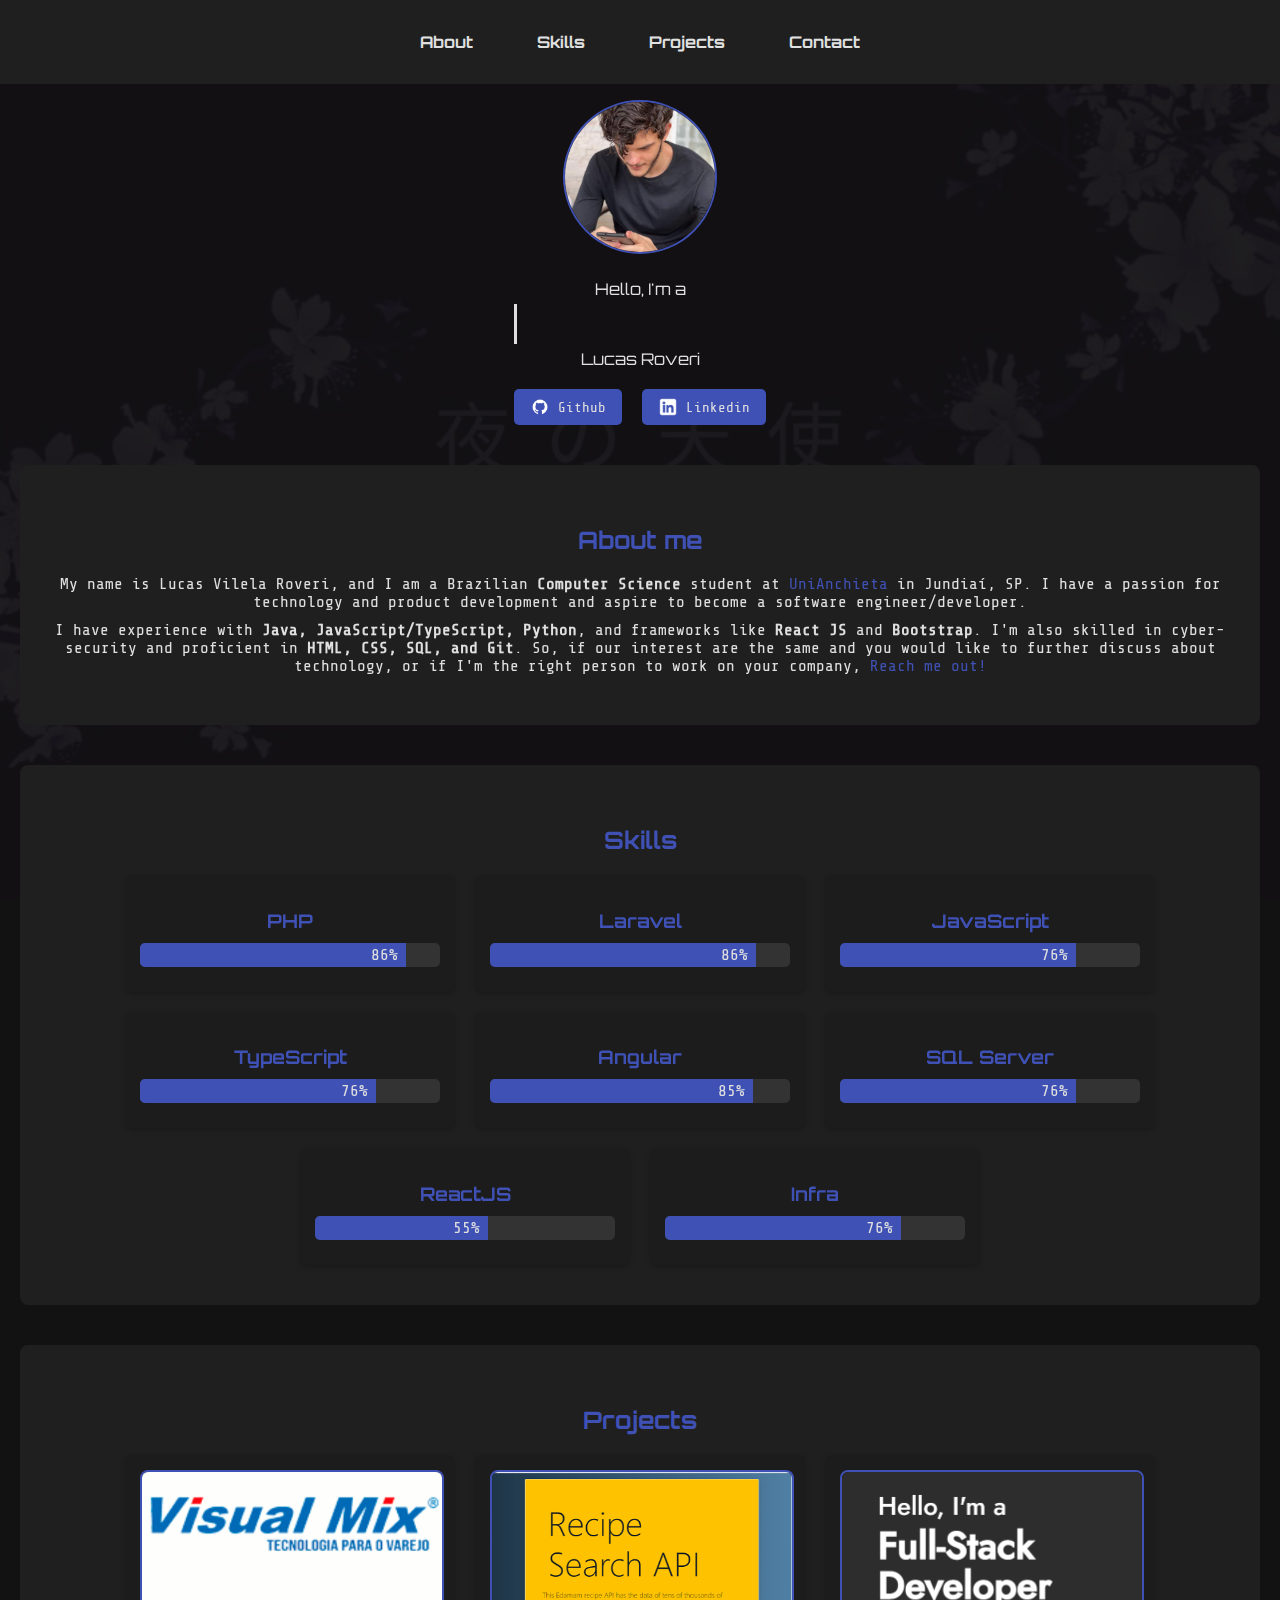
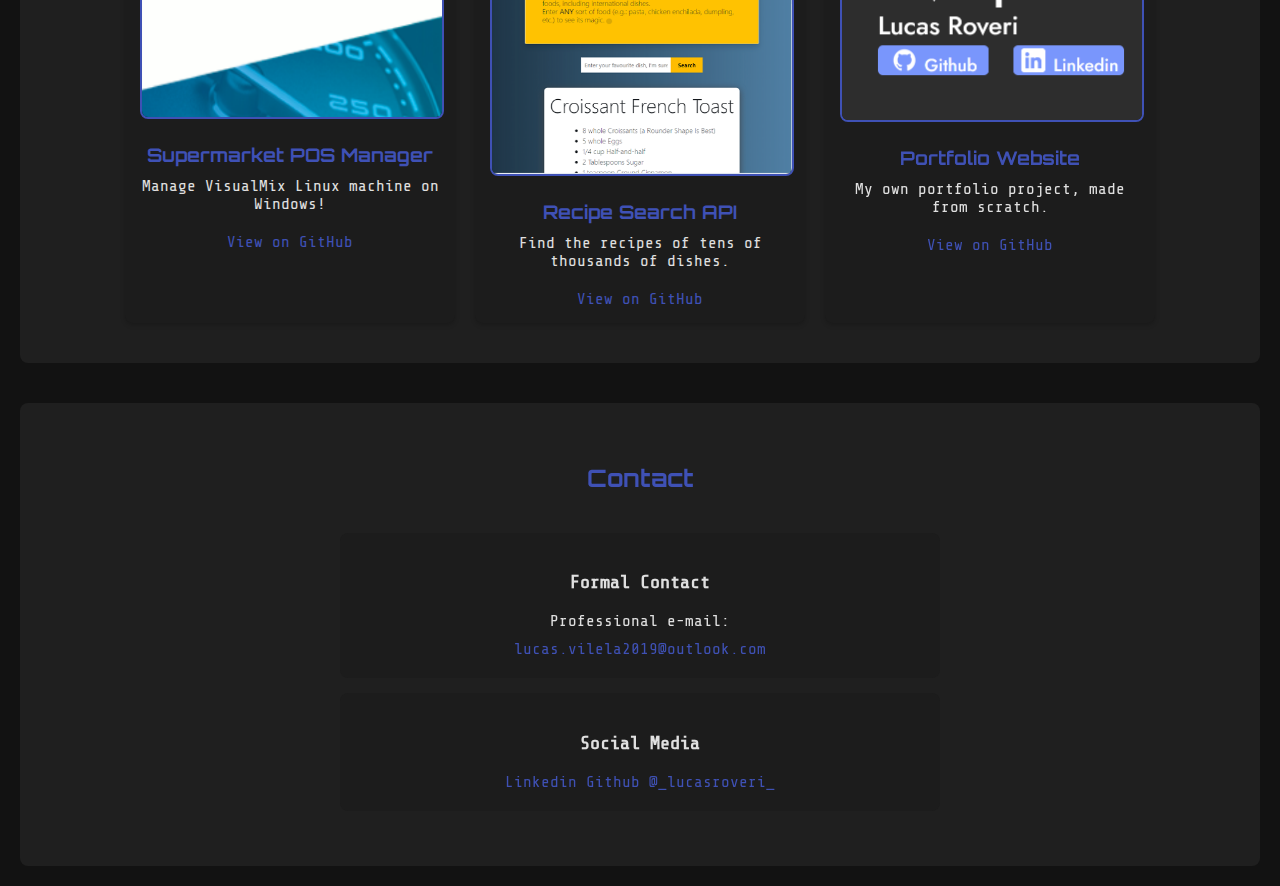
<file: index.html>
<!DOCTYPE html>
<html lang="pt-br">
<head>
    <meta charset="UTF-8">
    <meta http-equiv="X-UA-Compatible" content="IE=edge">
    <meta name="viewport" content="width=device-width, initial-scale=1.0">
    <title>Lucas Roveri's Portfolio</title>
    <link rel="stylesheet" href="styles/styles.css">
    <link rel="stylesheet" href="styles/animation.css">
    <link rel="stylesheet" href="styles/responsive.css">
    <link href="https://fonts.googleapis.com/css2?family=Orbitron:wght@400;700&family=Share+Tech+Mono&display=swap" rel="stylesheet">
    <script defer src="src/animation.js"></script>
</head>
<body>
    <header class="head">
        <nav class="head__menu">
            <a href="#about" class="head__menu__buttons">About</a>
            <a href="#skills" class="head__menu__buttons">Skills</a>
            <a href="#projects" class="head__menu__buttons">Projects</a>
            <a href="#contact" class="head__menu__buttons">Contact</a>
        </nav>
    </header>

    <main class="content">
        <img src="/assets/image.png" class="content__image">
        <section class="content__text">
            <p class="content__text__title">Hello, I'm a</p>
            <h1 class="content__text__title typing-effect">Full-Stack Developer</h1>
            <p class="content__text__title">Lucas Roveri</p>
            <div class="content__text__links">
                <a href="https://github.com/Lucas-V-Roveri" class="content__text__links__button">
                    <img src="/assets/git-hub.png" alt="Github-image"> Github
                </a>
                <a href="https://www.linkedin.com/in/lucas-vilela-roveri-952588188/" class="content__text__links__button">
                    <img src="/assets/linkedin.png"> Linkedin 
                </a>
            </div>
        </section>
    </main>
    
    <section class="about__section hidden">
        <div id="about" class="about__section__content">
            <h2 class="about__content__title">About me<br></h2>
            <p class="about__content__text">
                My name is Lucas Vilela Roveri, and I am a Brazilian <strong> Computer Science </strong> student at <a class="about__content__text" href="https://www.anchieta.br">UniAnchieta </a>in Jundiaí, SP. 
                I have a passion for technology and product development and aspire to become a software engineer/developer.<br>
            </p>
            <p class="about__content__text"> I have experience with <strong>Java, JavaScript/TypeScript, Python</strong>,
                 and frameworks like <strong>React JS</strong> and <strong>Bootstrap</strong>. I'm also skilled in cyber-security and proficient in <strong> HTML, CSS, SQL, and Git</strong>.
                So, if our interest are the same and you would like to further discuss about technology, 
                or if I'm the right person to work on your company,<a> Reach me out! </a>
            </p>
        </div>
    </section>

    <section id="skills" class="skills__section hidden">
        <h2 class="skills__section__title">Skills<br></h2>
        <div class="skills__container">
            <div class="skill">
                <h3>PHP</h3>
                <div class="progress">
                    <div class="progress-bar" style="width: 86%"><span>86%</span></div>
                </div>
            </div>
            <div class="skill">
                <h3>Laravel</h3>
                <div class="progress">
                    <div class="progress-bar" style="width: 86%"><span>86%</span></div>
                </div>
            </div>
            <div class="skill">
                <h3>JavaScript</h3>
                <div class="progress">
                    <div class="progress-bar" style="width: 76%"><span>76%</span></div>
                </div>
            </div>
            <div class="skill">
                <h3>TypeScript</h3>
                <div class="progress">
                    <div class="progress-bar" style="width: 76%"><span>76%</span></div>
                </div>
            </div>
            <div class="skill">
                <h3>Angular</h3>
                <div class="progress">
                    <div class="progress-bar" style="width: 85%"><span>85%</span></div>
                </div>
            </div>
            <div class="skill">
                <h3>SQL Server</h3>
                <div class="progress">
                    <div class="progress-bar" style="width: 76%"><span>76%</span></div>
                </div>
            </div>
            <div class="skill">
                <h3>ReactJS</h3>
                <div class="progress">
                    <div class="progress-bar" style="width: 55%"><span>55%</span></div>
                </div>
            </div>
            <div class="skill">
                <h3>Infra</h3>
                <div class="progress">
                    <div class="progress-bar" style="width: 76%"><span>76%</span></div>
                </div>
            </div>
        </div>
    </section>

    <section id="projects" class="projects__section hidden">
        <h2 class="projects__section__title">Projects</h2>
        <div class="projects__section__list">
            <div class="projects__section__list__item">
                <img src="/assets/visual_mix_project.png" alt="Supermarket POS Manager" class="projects__section__list__image">
                <h3 class="projects__section__list__title">Supermarket POS Manager</h3>
                <p class="projects__section__list__description">Manage VisualMix Linux machine on Windows!</p>
                <a class="projects__section__list__link" href="https://github.com/Lucas-V-Roveri/BOA-LTDA-Projects/tree/main">View on GitHub</a>
            </div>
            <div class="projects__section__list__item">
                <img src="/assets/recipie_search_project.png" alt="Recipe Search API" class="projects__section__list__image">
                <h3 class="projects__section__list__title">Recipe Search API</h3>
                <p class="projects__section__list__description">Find the recipes of tens of thousands of dishes.</p>
                <a class="projects__section__list__link" href="https://github.com/Lucas-V-Roveri">View on GitHub</a>
            </div>
            <div class="projects__section__list__item">
                <img src="/assets/portfolio-project.png" alt="Portfolio Website" class="projects__section__list__image">
                <h3 class="projects__section__list__title">Portfolio Website</h3>
                <p class="projects__section__list__description">My own portfolio project, made from scratch.</p>
                <a class="projects__section__list__link" href="https://github.com/Lucas-V-Roveri/Portfolio-Website">View on GitHub</a>
            </div>
        </div>
    </section>

    <footer id="contact" class="contact__section">
        <h2 class="contact__title">Contact</h2>
        <div class="contact__content">
            <ul class="contact__content__list">
                <li>
                    <h3>Formal Contact</h3>
                    <p class="contact__content__text">Professional e-mail: </p>
                    <a class="contact__content__text" href="mailto:lucas.vilela2019@outlook.com">lucas.vilela2019@outlook.com</a>
                </li>
                <li>
                    <h3>Social Media</h3>
                    <a class="contact__content__text" href="https://www.linkedin.com/in/lucas-vilela-roveri-952588188/">Linkedin</a>
                    <a class="contact__content__text" href="https://github.com/Lucas-V-Roveri">Github</a>
                    <a class="contact__content__text" href="https://www.instagram.com">@_lucasroveri_</a>
                </li>
            </ul>
        </div>
    </footer>
</body>
</html>
</file>
<file: styles/styles.css>
/* styles/styles.css */

body {
    font-family: 'Share Tech Mono', monospace;
    background-color: #121212;
    color: #E0E0E0;
    margin: 0;
    padding: 0;
    display: flex;
    flex-direction: column;
    align-items: center;
}

a {
    text-decoration: none;
    color: #3F51B5;
}

.header, .content, .footer {
    width: 100%;
    max-width: 1200px;
}

.head {
    width: 100%;
    background-color: #1F1F1F;
    padding: 20px 0;
    position: fixed;
    top: 0;
    z-index: 10;
}

.head__menu {
    display: flex;
    justify-content: center;
    gap: 20px;
}

.head__menu__buttons {
    color: #E0E0E0;
    font-weight: bold;
    font-family: 'Orbitron', sans-serif;
    padding: 10px 20px;
    border: 2px solid transparent;
    border-radius: 5px;
    transition: color 0.3s ease, background-color 0.3s ease, border-color 0.3s ease;
}

.head__menu__buttons:hover {
    color: #FFFFFF;
    background-color: #3F51B5;
    border-color: #3F51B5;
}

.content {
    margin-top: 80px;
    display: flex;
    flex-direction: column;
    align-items: center;
    text-align: center;
    padding: 20px;
}

.content__image {
    width: 150px;
    height: 150px;
    border-radius: 50%;
    margin-bottom: 20px;
    border: 2px solid #3F51B5;
}

.content__text__title {
    margin: 5px 0;
    font-family: 'Orbitron', sans-serif;
}

.content__text__links {
    margin-top: 20px;
    justify-content: center;
    display: flex;
    gap: 20px;
}

.content__text__links__button {
    background-color: #3F51B5;
    color: #E0E0E0;
    padding: 8px 16px;
    border-radius: 5px;
    display: flex;
    align-items: center;
    gap: 8px;
    font-size: 14px;
    transition: background-color 0.3s ease;
}

.content__text__links__button img {
    width: 20px;
    height: 20px;
}

.content__text__links__button:hover {
    background-color: #2C3E50;
}

.about__section, .skills__section, .projects__section, .contact__section {
    text-align: center;
    padding: 40px 20px;
    background-color: #1F1F1F;
    margin: 20px 0;
    border-radius: 8px;
    width: 100%;
    max-width: 1200px;
}

.about__content__title, .skills__section__title, .projects__section__title, .contact__title {
    margin-bottom: 20px;
    color: #3F51B5;
    font-family: 'Orbitron', sans-serif;
}

.about__content__text, .projects__section__list__description, .contact__content__text {
    margin: 10px 0;
    font-family: 'Share Tech Mono', monospace;
}

.skills__container {
    display: flex;
    flex-wrap: wrap;
    gap: 20px;
    justify-content: center; /* Center the items */
}

.skill {
    background-color: #1C1C1C;
    padding: 15px;
    border-radius: 8px;
    box-shadow: 0 2px 5px rgba(0, 0, 0, 0.2);
    transition: transform 0.3s ease, box-shadow 0.3s ease;
    text-align: center;
    max-width: 300px; /* Control item width */
    width: 100%;
}

.skill:hover {
    transform: translateY(-5px);
    box-shadow: 0 4px 10px rgba(0, 0, 0, 0.3);
}

.skill h3 {
    font-family: 'Orbitron', sans-serif;
    color: #3F51B5;
    margin-bottom: 10px;
}

.progress {
    background-color: #333;
    border-radius: 5px;
    overflow: hidden;
    margin-bottom: 10px;
}

.progress-bar {
    background-color: #3F51B5;
    height: 24px;
    line-height: 24px;
    color: #E0E0E0;
    text-align: right;
    padding-right: 8px;
}

.projects__section__list {
    display: flex;
    flex-wrap: wrap;
    gap: 20px;
    justify-content: center; /* Center the items */
    padding: 0;
    list-style-type: none;
}

.projects__section__list__item {
    background-color: #1C1C1C;
    padding: 15px;
    border-radius: 8px;
    box-shadow: 0 2px 5px rgba(0, 0, 0, 0.2);
    transition: transform 0.3s ease, box-shadow 0.3s ease;
    text-align: center;
    max-width: 300px; /* Control item width */
}

.projects__section__list__item:hover {
    transform: translateY(-5px);
    box-shadow: 0 4px 10px rgba(0, 0, 0, 0.3);
}

.projects__section__list__image {
    width: 100%;
    height: auto;
    border-radius: 8px;
    border: 2px solid #3F51B5;
    margin-bottom: 10px;
}

.projects__section__list__title {
    font-family: 'Orbitron', sans-serif;
    color: #3F51B5;
    margin: 10px 0;
}

.projects__section__list__description {
    margin: 10px 0;
    font-family: 'Share Tech Mono', monospace;
}

.projects__section__list__link {
    color: #3F51B5;
    font-family: 'Share Tech Mono', monospace;
    margin-top: 10px;
    display: inline-block;
}

.footer {
    width: 100%;
    background-color: #1F1F1F;
    padding: 20px 0;
    text-align: center;
}

.footer__title {
    font-family: 'Orbitron', sans-serif;
    color: #3F51B5;
}

.contact__section {
    display: flex;
    flex-direction: column;
    align-items: center;
    gap: 20px;
}

.contact__content {
    width: 100%;
    max-width: 600px;
}

.contact__content__list {
    list-style-type: none;
    padding: 0;
    margin: 0;
}

.contact__content__list li {
    background-color: #1C1C1C;
    padding: 20px;
    border-radius: 8px;
    margin-bottom: 15px;
    text-align: center;
    transition: background-color 0.3s ease;
}

.contact__content__list li:hover {
    background-color: #2C2C2C;
}

.contact__content__text a {
    display: block;
    color: #3F51B5;
    margin-top: 10px;
}

/* Tech-related background */
body::before {
    content: "";
    position: fixed;
    top: 0;
    left: 0;
    width: 100%;
    height: 100%;
    background: url('/assets/tech-background.png') no-repeat center center fixed;
    background-size: cover;
    opacity: 0.08;
    z-index: -1;
}
</file>
<file: styles/animation.css>
/* styles/animation.css */

.typing-effect {
    font-size: 2em;
    white-space: nowrap;
    overflow: hidden;
    border-right: 3px solid;
    width: 0;
    animation: typing 3s steps(30, end) forwards, blink-caret 0.75s step-end infinite;
}

@keyframes typing {
    from { width: 0; }
    to { width: 100%; }
}

@keyframes blink-caret {
    from, to { border-color: transparent; }
    50% { border-color: #3F51B5; }
}

.hidden {
    opacity: 0;
    transition: opacity 0.5s ease;
}

.hidden.show {
    opacity: 1;
    animation: fadeIn 1s ease-in-out;
}

@keyframes fadeIn {
    from { opacity: 0; }
    to { opacity: 1; }
}
</file>
<file: styles/responsive.css>
@media screen and (max-width: 768px) {
    .head__menu {
        flex-direction: column;
        gap: 10px;
    }

    .content {
        padding: 10px;
    }

    .content__text__links {
        flex-direction: column;
        gap: 10px;
    }

    .about__section, .skills__section, .projects__section, .contact__section {
        padding: 20px 10px;
    }

    .projects__section__list {
        flex-direction: column;
        align-items: center;
    }

    .projects__section__list__image {
        max-width: 100%;
        max-height: 150px;
    }

    .contact__content {
        max-width: 100%;
    }
}
</file>
